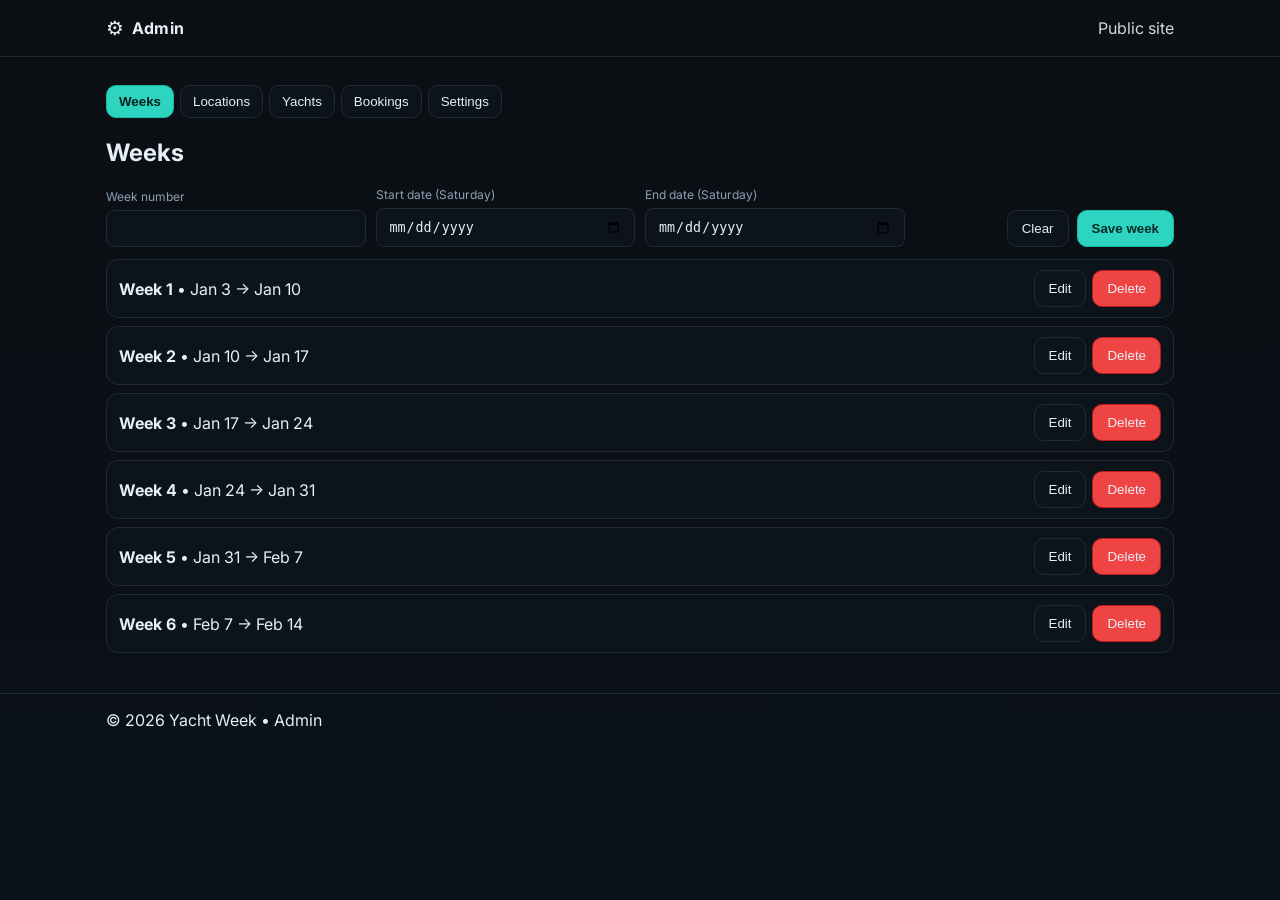
<file: admin.html>
<!DOCTYPE html>
<html lang="en">
<head>
  <meta charset="UTF-8">
  <meta name="viewport" content="width=device-width, initial-scale=1.0">
  <title>Admin • Yacht Week</title>
  <link rel="stylesheet" href="./styles.css">
  <link rel="preconnect" href="https://fonts.googleapis.com">
  <link rel="preconnect" href="https://fonts.gstatic.com" crossorigin>
  <link href="https://fonts.googleapis.com/css2?family=Inter:wght@400;500;600;700&display=swap" rel="stylesheet">
</head>
<body>
  <header class="site-header">
    <div class="container header-inner">
      <div class="brand">
        <span class="brand-logo">⚙️</span>
        <span class="brand-name">Admin</span>
      </div>
      <nav class="nav">
        <a class="nav-link" href="./index.html">Public site</a>
      </nav>
    </div>
  </header>

  <main class="container admin">
    <div class="tabs">
      <button class="tab-btn active" data-tab="weeks">Weeks</button>
      <button class="tab-btn" data-tab="locations">Locations</button>
      <button class="tab-btn" data-tab="yachts">Yachts</button>
      <button class="tab-btn" data-tab="bookings">Bookings</button>
      <button class="tab-btn" data-tab="settings">Settings</button>
    </div>

    <section id="tab-weeks" class="tab-panel active">
      <h2>Weeks</h2>
      <form id="weekForm" class="form inline">
        <input type="hidden" id="weekId">
        <div class="form-row">
          <label for="weekNumber">Week number</label>
          <input id="weekNumber" type="number" min="1" max="53" required>
        </div>
        <div class="form-row">
          <label for="weekStart">Start date (Saturday)</label>
          <input id="weekStart" type="date" required>
        </div>
        <div class="form-row">
          <label for="weekEnd">End date (Saturday)</label>
          <input id="weekEnd" type="date" required>
        </div>
        <div class="form-actions">
          <button type="reset" class="btn">Clear</button>
          <button type="submit" class="btn primary">Save week</button>
        </div>
      </form>
      <div class="list" id="weeksList"></div>
    </section>

    <section id="tab-locations" class="tab-panel">
      <h2>Locations</h2>
      <form id="locationForm" class="form inline">
        <input type="hidden" id="locationId">
        <div class="form-row">
          <label for="locationName">Name</label>
          <input id="locationName" type="text" required placeholder="Split, Croatia">
        </div>
        <div class="form-row">
          <label for="locationCode">Code</label>
          <input id="locationCode" type="text" required placeholder="SPU">
        </div>
        <div class="form-row">
          <label for="locationWeeks">Available weeks</label>
          <select id="locationWeeks" multiple></select>
          <small class="muted">Hold Ctrl/Cmd to select multiple</small>
        </div>
        <div class="form-actions">
          <button type="reset" class="btn">Clear</button>
          <button type="submit" class="btn primary">Save location</button>
        </div>
      </form>
      <div class="list" id="locationsList"></div>
    </section>

    <section id="tab-yachts" class="tab-panel">
      <h2>Yachts</h2>
      <form id="yachtForm" class="form">
        <input type="hidden" id="yachtId">
        <div class="grid-2">
          <div class="form-row">
            <label for="yachtName">Name</label>
            <input id="yachtName" type="text" required placeholder="Lagoon 42">
          </div>
          <div class="form-row">
            <label for="yachtYear">Year</label>
            <input id="yachtYear" type="number" min="1990" max="2100" required value="2020">
          </div>
          <div class="form-row">
            <label for="yachtLength">Length (m)</label>
            <input id="yachtLength" type="number" step="0.1" required value="12.8">
          </div>
          <div class="form-row">
            <label for="yachtCabins">Cabins</label>
            <input id="yachtCabins" type="number" min="1" required value="4">
          </div>
          <div class="form-row">
            <label for="yachtBerths">Berths</label>
            <input id="yachtBerths" type="number" min="1" required value="8">
          </div>
          <div class="form-row">
            <label for="yachtPrice">Price / week</label>
            <input id="yachtPrice" type="number" min="0" step="0.01" required value="4500">
          </div>
        </div>
        <div class="form-row">
          <label for="yachtImage">Image URL</label>
          <input id="yachtImage" type="url" placeholder="https://...">
        </div>
        <div class="form-row">
          <label for="yachtDescription">Description</label>
          <textarea id="yachtDescription" rows="3" placeholder="Comfortable catamaran with spacious deck"></textarea>
        </div>
        <div class="grid-2">
          <div class="form-row">
            <label for="availabilityLocation">Availability: Location</label>
            <select id="availabilityLocation"></select>
          </div>
          <div class="form-row">
            <label for="availabilityWeeks">Availability: Weeks</label>
            <select id="availabilityWeeks" multiple></select>
            <small class="muted">Select weeks for the chosen location</small>
          </div>
        </div>
        <div class="form-actions">
          <button type="button" id="addAvailabilityBtn" class="btn">Add availability</button>
          <button type="reset" class="btn">Clear</button>
          <button type="submit" class="btn primary">Save yacht</button>
        </div>
      </form>
      <div id="yachtAvailabilityList" class="chips"></div>
      <div class="list" id="yachtsList"></div>
    </section>

    <section id="tab-bookings" class="tab-panel">
      <h2>Bookings</h2>
      <div class="filters inline">
        <div class="filter-group">
          <label for="bookingStatusFilter">Status</label>
          <select id="bookingStatusFilter">
            <option value="">All</option>
            <option value="pending_payment">Pending payment</option>
            <option value="paid">Paid</option>
            <option value="cancelled">Cancelled</option>
          </select>
        </div>
      </div>
      <div class="list" id="bookingsList"></div>
    </section>

    <section id="tab-settings" class="tab-panel">
      <h2>Settings</h2>
      <form id="settingsForm" class="form inline">
        <div class="form-row">
          <label for="currencySymbol">Currency symbol</label>
          <input id="currencySymbol" type="text" maxlength="3" placeholder="$">
        </div>
        <div class="form-row">
          <label for="stripePaymentLink">Stripe Payment Link URL</label>
          <input id="stripePaymentLink" type="url" placeholder="https://buy.stripe.com/...">
          <small class="muted">Create a Payment Link in Stripe and paste the URL here.</small>
        </div>
        <div class="form-actions">
          <button type="submit" class="btn primary">Save</button>
        </div>
      </form>
    </section>
  </main>

  <footer class="site-footer">
    <div class="container footer-inner">
      <div>© <span id="year"></span> Yacht Week • Admin</div>
    </div>
  </footer>

  <script src="./storage.js"></script>
  <script src="./admin.js"></script>
</body>
</html>
</file>
<file: styles.css>
:root {
  --bg: #0b0f14;
  --panel: #11161d;
  --muted: #8aa0b4;
  --text: #e6eef6;
  --primary: #2dd4bf;
  --primary-600: #14b8a6;
  --danger: #ef4444;
  --border: #1f2a37;
  --shadow: 0 10px 30px rgba(0,0,0,0.3);
}

* { box-sizing: border-box; }
html, body { margin: 0; padding: 0; height: 100%; }
body {
  font-family: Inter, system-ui, -apple-system, Segoe UI, Roboto, Helvetica, Arial, "Apple Color Emoji", "Segoe UI Emoji";
  background: linear-gradient(180deg, #0b0f14 0%, #0a1118 100%);
  color: var(--text);
}

.container { width: 100%; max-width: 1100px; margin: 0 auto; padding: 16px; }

.site-header, .site-footer { border-bottom: 1px solid var(--border); }
.site-footer { border-top: 1px solid var(--border); border-bottom: none; margin-top: 24px; }

.header-inner, .footer-inner { display: flex; align-items: center; justify-content: space-between; gap: 12px; }
.brand { display: flex; align-items: center; gap: 8px; font-weight: 700; }
.brand-logo { font-size: 20px; }
.brand-name { letter-spacing: 0.2px; }
.nav { display: flex; gap: 10px; }
.nav-link { color: var(--text); text-decoration: none; opacity: 0.9; }
.nav-link:hover { opacity: 1; }

.filters { display: grid; grid-template-columns: 1fr 1fr; gap: 12px; background: var(--panel); border: 1px solid var(--border); border-radius: 12px; padding: 12px; box-shadow: var(--shadow); margin-top: 16px; }
.filters.inline { grid-template-columns: repeat(4, minmax(0, 1fr)); }

.filter-group { display: flex; flex-direction: column; gap: 6px; }
label { font-size: 12px; color: var(--muted); }
input, select, textarea { background: #0d131a; color: var(--text); border: 1px solid var(--border); border-radius: 8px; padding: 10px 12px; outline: none; }
input:focus, select:focus, textarea:focus { border-color: var(--primary); box-shadow: 0 0 0 3px rgba(45, 212, 191, 0.2); }

.filter-actions, .form-actions { display: flex; gap: 8px; align-items: center; justify-content: flex-end; }

.btn { background: #0d131a; color: var(--text); border: 1px solid var(--border); padding: 10px 14px; border-radius: 10px; cursor: pointer; }
.btn:hover { border-color: #2a3a4a; }
.btn.primary { background: var(--primary); color: #062a27; border-color: var(--primary-600); font-weight: 700; }
.btn.primary:hover { background: var(--primary-600); color: #031d1b; }
.btn.danger { background: var(--danger); border-color: #b91c1c; }

.results-grid { display: grid; grid-template-columns: 1fr; gap: 12px; margin: 16px 0 24px; }

.card { background: var(--panel); border: 1px solid var(--border); border-radius: 16px; overflow: hidden; box-shadow: var(--shadow); display: grid; grid-template-columns: 1fr; }
.card-media { width: 100%; aspect-ratio: 16/10; object-fit: cover; background: #0d131a; }
.card-body { padding: 12px; display: grid; gap: 8px; }
.card-title { display: flex; align-items: center; justify-content: space-between; font-weight: 700; }
.price { font-weight: 800; color: var(--primary); }
.muted { color: var(--muted); font-size: 12px; }
.badges { display: flex; flex-wrap: wrap; gap: 6px; }
.badge { background: #0d131a; border: 1px solid var(--border); border-radius: 999px; padding: 4px 8px; font-size: 12px; }
.card-actions { display: flex; justify-content: flex-end; }

.modal { position: fixed; inset: 0; display: grid; place-items: center; z-index: 50; }
.modal.hidden { display: none; }
.modal-backdrop { position: absolute; inset: 0; background: rgba(0,0,0,0.6); }
.modal-content { position: relative; width: 100%; max-width: 520px; background: var(--panel); border: 1px solid var(--border); border-radius: 16px; box-shadow: var(--shadow); overflow: hidden; }
.modal-header { display: flex; align-items: center; justify-content: space-between; padding: 12px 14px; border-bottom: 1px solid var(--border); }
.modal-body { padding: 14px; }
.icon-btn { background: transparent; border: none; color: var(--text); font-size: 22px; cursor: pointer; }

.form { display: grid; gap: 10px; }
.form.inline { grid-template-columns: repeat(4, minmax(0, 1fr)); gap: 10px; align-items: end; }
.form-row { display: grid; gap: 6px; }
.grid-2 { display: grid; grid-template-columns: 1fr; gap: 10px; }

.list { display: grid; gap: 8px; margin-top: 12px; }
.list-item { display: grid; gap: 8px; grid-template-columns: 1fr auto; align-items: center; background: #0d131a; border: 1px solid var(--border); border-radius: 12px; padding: 10px 12px; }
.list-actions { display: flex; gap: 6px; }

.chips { display: flex; flex-wrap: wrap; gap: 6px; margin: 8px 0; }
.chip { display: inline-flex; align-items: center; gap: 6px; padding: 6px 10px; border-radius: 999px; background: #0d131a; border: 1px solid var(--border); font-size: 12px; }
.chip .remove { background: transparent; border: none; color: var(--muted); cursor: pointer; }
.chip .remove:hover { color: var(--danger); }

.tabs { display: flex; gap: 6px; margin-top: 12px; }
.tab-btn { background: #0d131a; border: 1px solid var(--border); color: var(--text); padding: 8px 12px; border-radius: 10px; cursor: pointer; }
.tab-btn.active { background: var(--primary); color: #04201d; border-color: var(--primary-600); font-weight: 700; }
.tab-panel { display: none; margin-top: 14px; }
.tab-panel.active { display: block; }

@media (min-width: 640px) {
  .results-grid { grid-template-columns: repeat(2, minmax(0, 1fr)); }
  .grid-2 { grid-template-columns: repeat(2, minmax(0, 1fr)); }
}

@media (min-width: 980px) {
  .results-grid { grid-template-columns: repeat(3, minmax(0, 1fr)); }
}
</file>
